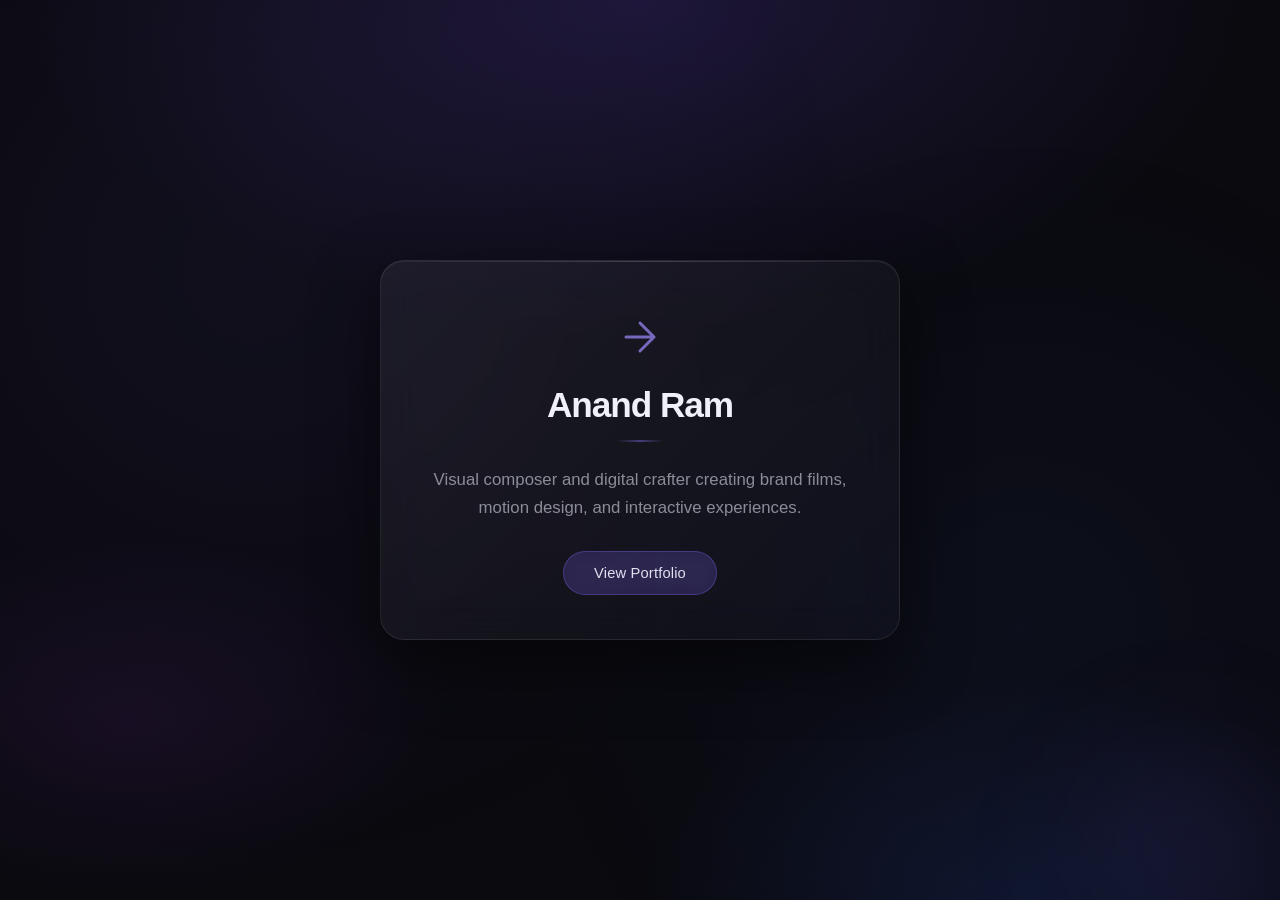
<file: index.html>
<!DOCTYPE html>
<html lang="en">
<head>
  <meta charset="UTF-8">
  <meta name="viewport" content="width=device-width, initial-scale=1.0">
  <meta name="description" content="Anand Ram — visual composer and digital crafter creating brand films, motion design, and interactive experiences.">
  <meta name="author" content="Anand Ram">

  <!-- Content Security Policy -->
  <meta http-equiv="Content-Security-Policy" content="default-src 'self'; script-src 'self' https://scripts.simpleanalyticscdn.com; img-src 'self' https://queue.simpleanalyticscdn.com; style-src 'self' 'unsafe-inline'; connect-src https://simpleanalyticscdn.com">

  <!-- Open Graph / Facebook -->
  <meta property="og:type" content="website">
  <meta property="og:url" content="https://anandram.me/">
  <meta property="og:title" content="Anand Ram — Visual Composer & Digital Crafter">
  <meta property="og:description" content="Visual composition and digital experiences built between film, motion, and code.">
  <meta property="og:image" content="https://anandram.me/assets/og-image.png">

  <!-- Twitter -->
  <meta name="twitter:card" content="summary_large_image">
  <meta name="twitter:url" content="https://anandram.me/">
  <meta name="twitter:title" content="Anand Ram — Visual Composer & Digital Crafter">
  <meta name="twitter:description" content="Visual composition and digital experiences built between film, motion, and code.">
  <meta name="twitter:image" content="https://anandram.me/assets/og-image.png">

  <!-- JSON-LD Structured Data -->
  <script type="application/ld+json">
  {
    "@context": "https://schema.org",
    "@type": "Person",
    "name": "Anand Ram",
    "url": "https://anandram.me/",
    "jobTitle": "Visual Composer and Digital Crafter",
    "description": "Visual composer and digital crafter creating brand films, motion design, and interactive experiences.",
    "sameAs": [
      "https://github.com/ArenRedd"
    ],
    "knowsAbout": ["Film", "Motion Design", "Digital Experiences", "Frontend Development", "UI/UX Design"]
  }
  </script>

  <title>Anand Ram — Visual Composer & Digital Crafter</title>
  <link rel="canonical" href="https://anandram.me/">
  <link rel="icon" type="image/svg+xml" href="/assets/favicon.svg">
  <link rel="icon" type="image/x-icon" href="/assets/favicon.ico">
  <link rel="apple-touch-icon" sizes="180x180" href="/assets/apple-touch-icon.png">
  <link rel="stylesheet" href="/style.css">
</head>
<body>
  <main class="container">
    <div class="icon-wrap" aria-hidden="true">
      <svg width="48" height="48" viewBox="0 0 24 24" fill="none" stroke="currentColor" stroke-width="1.5" stroke-linecap="round" stroke-linejoin="round">
        <path d="M5 12h14M12 5l7 7-7 7"/>
      </svg>
    </div>
    <h1>Anand Ram</h1>
    <div class="divider"></div>
    <p>Visual composer and digital crafter creating brand films, motion design, and interactive experiences.</p>
    <a href="https://anandram.me/" class="btn btn-primary">View Portfolio</a>
  </main>

  <!-- Privacy-first analytics -->
  <script async defer src="https://scripts.simpleanalyticscdn.com/latest.js"></script>
  <noscript><img src="https://queue.simpleanalyticscdn.com/noscript.gif" alt="" referrerpolicy="no-referrer-when-downgrade" /></noscript>
</body>
</html>
</file>
<file: style.css>
/* ============================================
   sagargupta.online — Dark Glassmorphism
   ============================================ */

/* --- Reset --- */
*,
*::before,
*::after {
  box-sizing: border-box;
  margin: 0;
  padding: 0;
}

/* --- Dark Animated Background --- */
body {
  font-family: -apple-system, BlinkMacSystemFont, 'Segoe UI', Roboto, Oxygen,
    Ubuntu, Cantarell, sans-serif;
  display: flex;
  align-items: center;
  justify-content: center;
  min-height: 100vh;
  background: #0a0a0f;
  background-image:
    radial-gradient(ellipse 80% 60% at 50% 0%, rgba(88, 60, 180, 0.25) 0%, transparent 60%),
    radial-gradient(ellipse 60% 50% at 80% 100%, rgba(40, 80, 200, 0.15) 0%, transparent 50%),
    radial-gradient(ellipse 50% 40% at 10% 80%, rgba(120, 40, 160, 0.12) 0%, transparent 50%);
  color: #e8e8f0;
  text-align: center;
  padding: 24px;
  overflow: hidden;
  position: relative;
}

body::before {
  content: '';
  position: fixed;
  inset: 0;
  background:
    radial-gradient(circle 600px at 20% 30%, rgba(100, 80, 200, 0.08), transparent),
    radial-gradient(circle 500px at 80% 70%, rgba(60, 100, 220, 0.06), transparent);
  animation: ambientDrift 20s ease-in-out infinite alternate;
  pointer-events: none;
  z-index: 0;
}

@keyframes ambientDrift {
  0% { transform: translate(0, 0) scale(1); opacity: 1; }
  50% { transform: translate(-30px, 20px) scale(1.05); opacity: 0.8; }
  100% { transform: translate(20px, -15px) scale(0.98); opacity: 1; }
}

body::after {
  content: '';
  position: fixed;
  width: 300px;
  height: 300px;
  border-radius: 50%;
  background: radial-gradient(circle, rgba(120, 80, 220, 0.12) 0%, transparent 70%);
  filter: blur(60px);
  bottom: -100px;
  right: -60px;
  animation: orbFloat 16s ease-in-out infinite;
  pointer-events: none;
  z-index: 0;
}

@keyframes orbFloat {
  0%, 100% { transform: translate(0, 0); }
  33% { transform: translate(-40px, -60px); }
  66% { transform: translate(30px, -30px); }
}

.container {
  position: relative;
  z-index: 1;
  max-width: 520px;
  width: 100%;
  padding: 52px 44px 44px;
  background: linear-gradient(135deg, rgba(255, 255, 255, 0.06) 0%, rgba(255, 255, 255, 0.02) 100%);
  border-radius: 24px;
  backdrop-filter: blur(20px) saturate(1.2);
  -webkit-backdrop-filter: blur(20px) saturate(1.2);
  border: 1px solid rgba(255, 255, 255, 0.08);
  box-shadow: 0 24px 64px rgba(0, 0, 0, 0.5), 0 1px 0 rgba(255, 255, 255, 0.06) inset;
  animation: cardIn 0.7s cubic-bezier(0.22, 1, 0.36, 1) both;
}

.container::before {
  content: '';
  position: absolute;
  top: 0;
  left: 24px;
  right: 24px;
  height: 1px;
  background: linear-gradient(90deg, transparent, rgba(255, 255, 255, 0.12), transparent);
  pointer-events: none;
}

.container-404 { max-width: 560px; }

@keyframes cardIn {
  from { opacity: 0; transform: translateY(20px) scale(0.98); }
  to { opacity: 1; transform: translateY(0) scale(1); }
}

.icon-wrap {
  margin-bottom: 20px;
  color: rgba(160, 140, 255, 0.7);
  animation: fadeUp 0.5s cubic-bezier(0.22, 1, 0.36, 1) 0.1s both;
}

.icon-wrap svg { animation: arrowPulse 2.5s ease-in-out infinite; }

@keyframes arrowPulse {
  0%, 100% { transform: translateX(0); opacity: 0.6; }
  50% { transform: translateX(6px); opacity: 1; }
}

h1 {
  font-size: 2.2em;
  font-weight: 700;
  margin-bottom: 14px;
  letter-spacing: -0.03em;
  line-height: 1.15;
  color: #f0f0f8;
  animation: fadeUp 0.5s cubic-bezier(0.22, 1, 0.36, 1) 0.15s both;
}

p {
  font-size: 1.05em;
  line-height: 1.7;
  margin-bottom: 28px;
  color: rgba(220, 220, 235, 0.6);
  animation: fadeUp 0.5s cubic-bezier(0.22, 1, 0.36, 1) 0.25s both;
}

p strong { color: rgba(220, 220, 235, 0.9); font-weight: 600; }

@keyframes fadeUp {
  from { opacity: 0; transform: translateY(12px); }
  to { opacity: 1; transform: translateY(0); }
}

.divider {
  width: 48px;
  height: 2px;
  border-radius: 2px;
  background: linear-gradient(90deg, transparent, rgba(140, 120, 255, 0.4), transparent);
  margin: 0 auto 24px;
  animation: fadeUp 0.5s cubic-bezier(0.22, 1, 0.36, 1) 0.2s both;
}

.btn-group {
  display: flex;
  justify-content: center;
  gap: 12px;
  flex-wrap: wrap;
  animation: fadeUp 0.5s cubic-bezier(0.22, 1, 0.36, 1) 0.35s both;
}

.btn {
  display: inline-block;
  padding: 13px 30px;
  color: #e0e0f0;
  text-decoration: none;
  border-radius: 50px;
  font-weight: 500;
  font-size: 0.92em;
  letter-spacing: 0.01em;
  transition: all 0.25s cubic-bezier(0.22, 1, 0.36, 1);
  position: relative;
  cursor: pointer;
}

.btn-primary {
  background: rgba(120, 90, 255, 0.2);
  border: 1px solid rgba(140, 110, 255, 0.3);
  backdrop-filter: blur(8px);
  -webkit-backdrop-filter: blur(8px);
  animation: fadeUp 0.5s cubic-bezier(0.22, 1, 0.36, 1) 0.35s both;
}

.btn-primary:hover {
  background: rgba(120, 90, 255, 0.35);
  border-color: rgba(140, 110, 255, 0.5);
  transform: translateY(-2px);
  box-shadow: 0 8px 24px rgba(100, 60, 200, 0.2), 0 0 20px rgba(120, 90, 255, 0.1);
}

.btn-secondary { background: transparent; border: 1px solid rgba(255, 255, 255, 0.1); animation: fadeUp 0.5s cubic-bezier(0.22, 1, 0.36, 1) 0.4s both; }
.btn-secondary:hover { background: rgba(255, 255, 255, 0.05); border-color: rgba(255, 255, 255, 0.2); transform: translateY(-2px); }
.btn:active { transform: translateY(0); }
.btn:focus-visible { outline: 2px solid rgba(140, 120, 255, 0.6); outline-offset: 3px; }

.error-code {
  font-size: 7.5em;
  font-weight: 800;
  line-height: 1;
  margin-bottom: 12px;
  letter-spacing: -0.04em;
  background: linear-gradient(180deg, rgba(180, 160, 255, 0.9) 0%, rgba(100, 80, 180, 0.4) 100%);
  -webkit-background-clip: text;
  background-clip: text;
  -webkit-text-fill-color: transparent;
  position: relative;
  animation: glitchIn 0.8s cubic-bezier(0.22, 1, 0.36, 1) both;
}

@keyframes glitchIn {
  0% { opacity: 0; transform: scale(0.6); filter: blur(12px); }
  40% { opacity: 1; transform: scale(1.04) skewX(-1.5deg); filter: blur(0); }
  60% { transform: scale(0.98) skewX(0.5deg); }
  100% { transform: scale(1) skewX(0); }
}

.error-code::before,
.error-code::after {
  content: '404';
  position: absolute;
  top: 0;
  left: 0;
  right: 0;
  background: linear-gradient(180deg, rgba(180, 160, 255, 0.9), rgba(100, 80, 180, 0.4));
  -webkit-background-clip: text;
  background-clip: text;
  -webkit-text-fill-color: transparent;
}

.error-code::before { clip-path: inset(0 0 60% 0); animation: glitchSlice 5s ease-in-out infinite; }
.error-code::after { clip-path: inset(60% 0 0 0); animation: glitchSlice 5s ease-in-out 0.15s infinite; }

@keyframes glitchSlice {
  0%, 93%, 100% { transform: translate(0); }
  94% { transform: translate(-4px, -1px); }
  95.5% { transform: translate(4px, 1px); }
  97% { transform: translate(-2px, 0); }
  98.5% { transform: translate(2px, -1px); }
}

@media (max-width: 600px) {
  body { padding: 16px; }
  .container { padding: 40px 28px 36px; border-radius: 20px; }
  .error-code { font-size: 5em; }
  h1 { font-size: 1.7em; }
  p { font-size: 0.95em; }
  .btn { padding: 12px 24px; font-size: 0.88em; }
  .btn-group { gap: 8px; }
}

@media (prefers-reduced-motion: reduce) {
  *, *::before, *::after {
    animation-duration: 0.01ms !important;
    animation-iteration-count: 1 !important;
    transition-duration: 0.01ms !important;
  }
}
</file>
